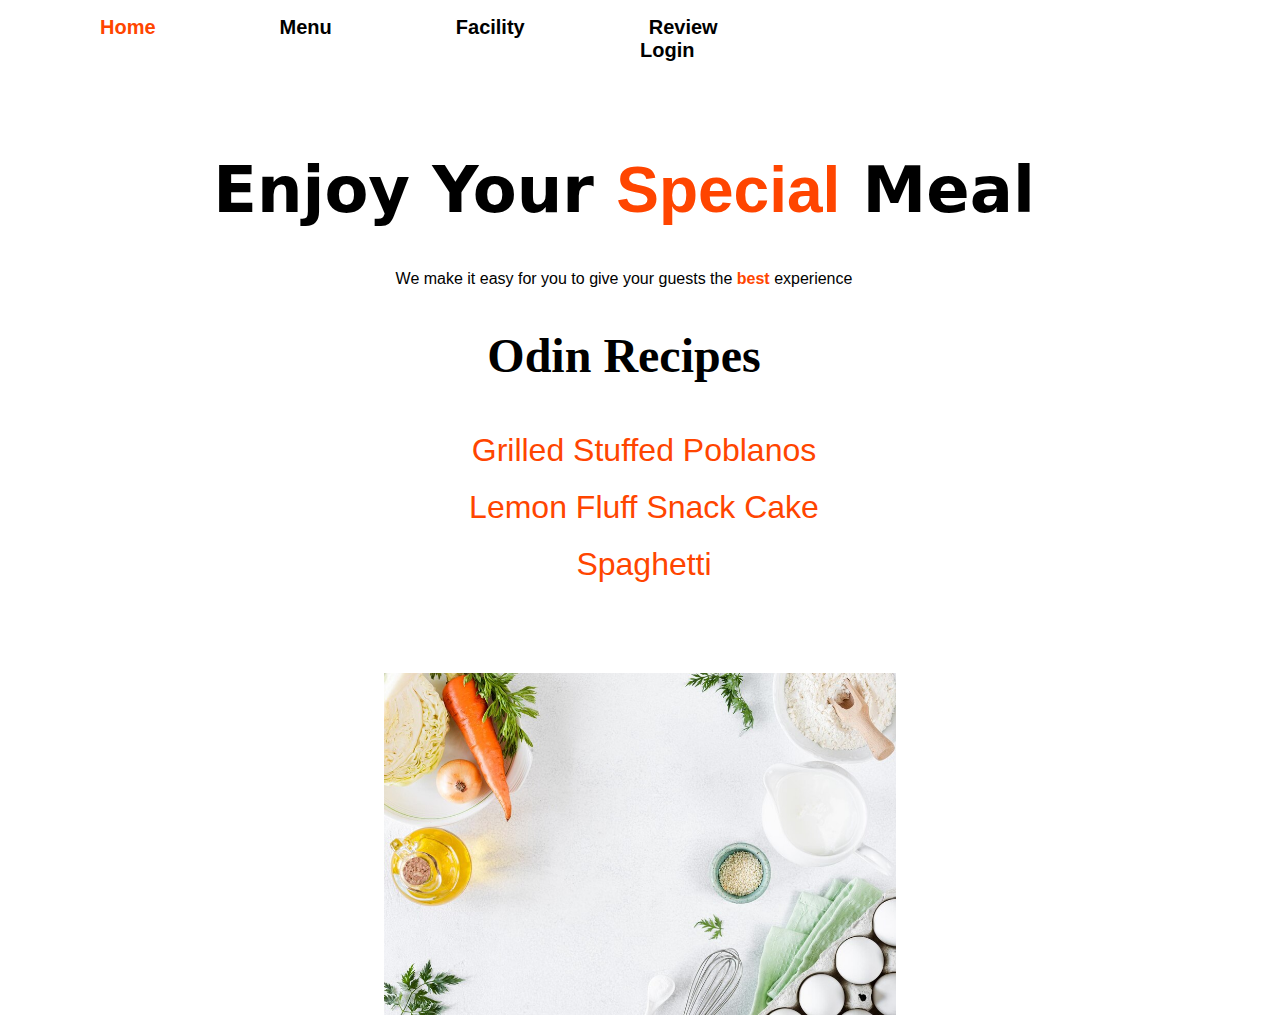
<file: index.html>
<!DOCTYPE html>
<html lang="en">
    <head>
        <meta charset="utf-8">
        <title>Odin Recipes</title>
        <meta name="viewport" content="width=device-width, initial-scale=1.0">
        <link rel="stylesheet" href="styles.css">
    </head>

    <body>
        <div class="top-options">
            <ul class="top-links">
                <li><span>Home</span></li>
                <li>Menu</li>
                <li>Facility</li>
                <li>Review</li>
                <li id="login">Login</li>
            </ul>
        </div>
        <div class="chain">
            <div class="main">
                <div class="left">
                    <h1 class="title">Enjoy Your <span>Special</span> Meal</h1>
                    <p>We make it easy for you to give your guests the <span>best</span> experience</p>
                    <h2 style="font-size: 3em;">Odin Recipes</h2>
                    <ul class="recipes">
                        <li><a href="./recipes/grilled-stuffed-poblanos.html">Grilled Stuffed Poblanos</a></li>
                        <li><a href="./recipes/lemon-fluff-snack-cake.html">Lemon Fluff Snack Cake</a></li>
                        <li><a href="./recipes/spaghetti.html">Spaghetti</a></li>
                    </ul>
                </div>
            </div>
            <div class="right">
                <img src="images/background.jpg">
            </div>
        </div>
    </body>
</html>
</file>
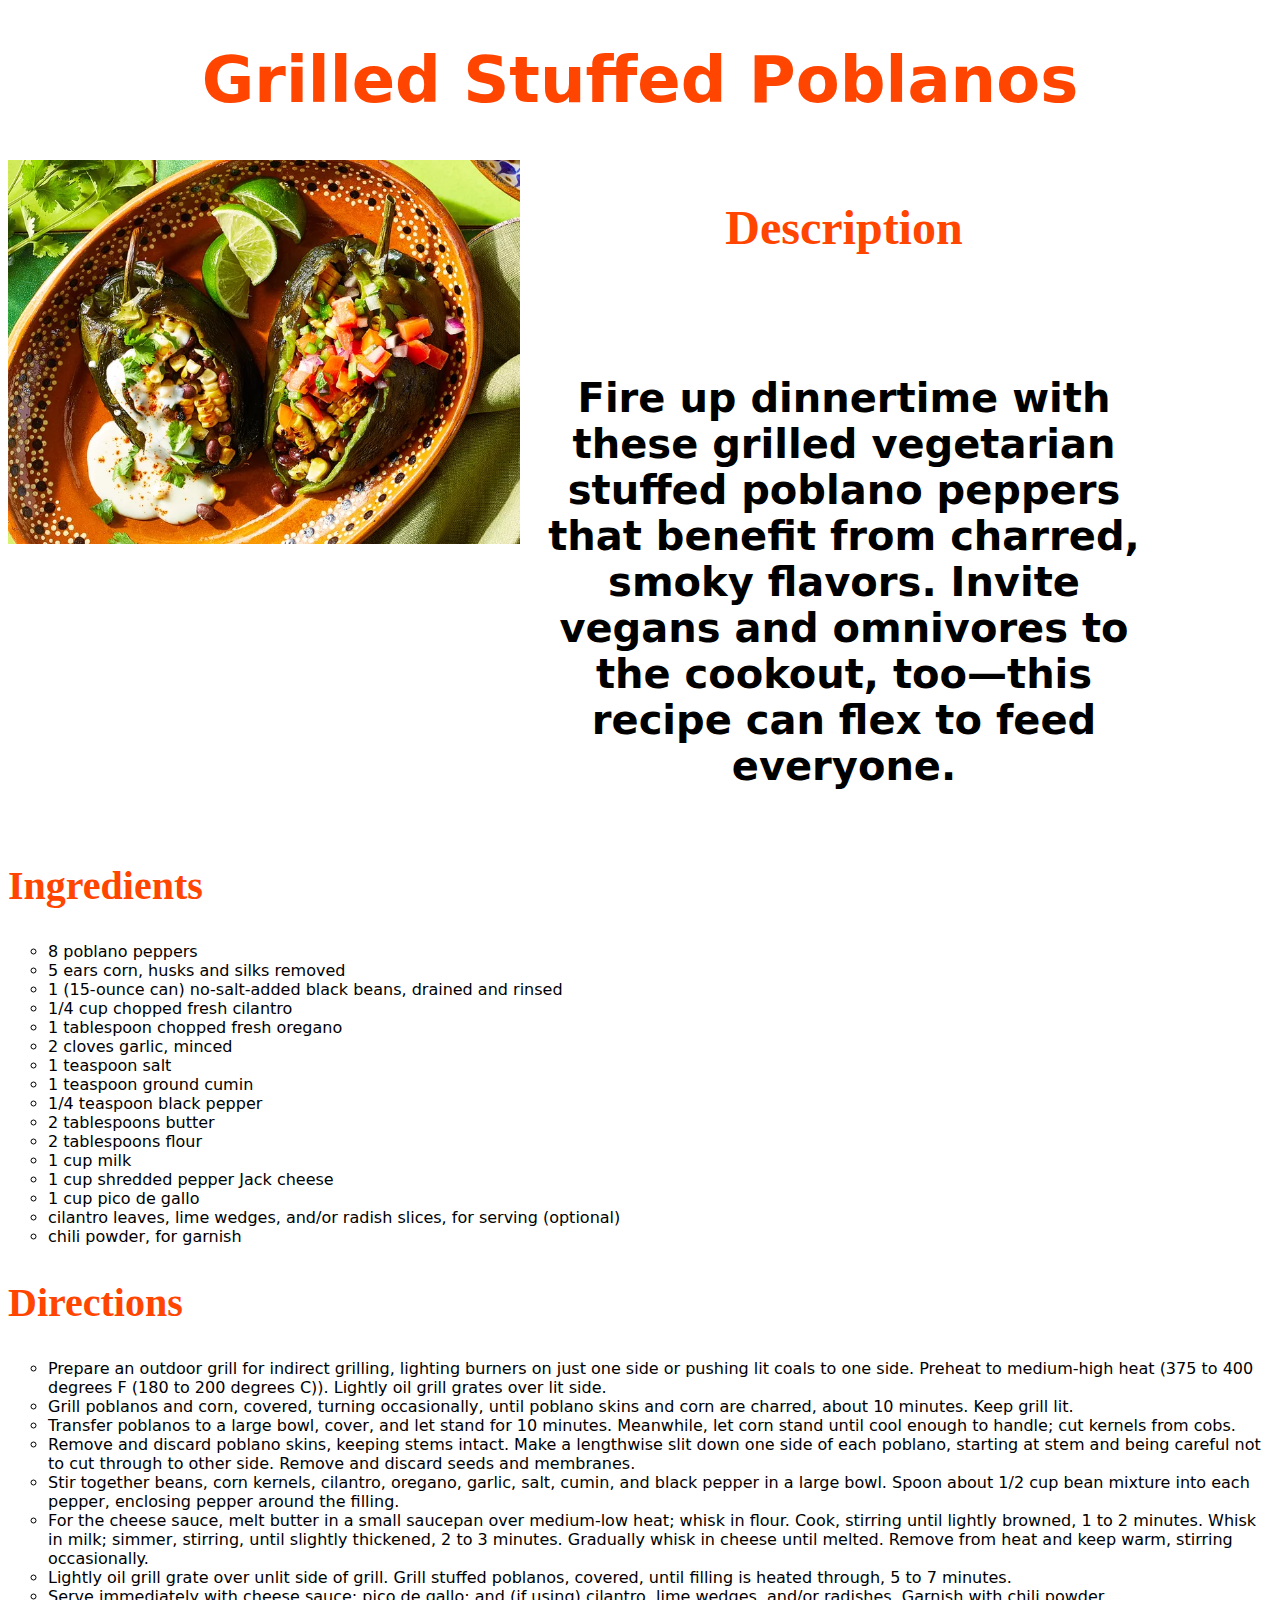
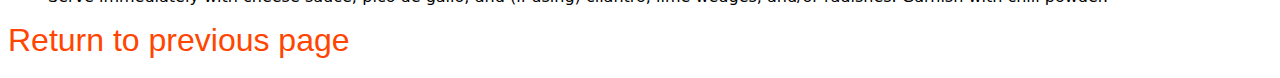
<file: recipes/grilled-stuffed-poblanos.html>
<!DOCTYPE html>
<html lang="en">
    <head>
        <title>Grilled Stuffed Poblanos</title>
        <meta charset="utf-8">
        <link rel="stylesheet" href="style.css">
    </head>

    <body>
        <h1 class="title">Grilled Stuffed Poblanos</h1>
        <div class="sides">
            <img src="../images/grilled-stuffed-poblanos.webp">
        </div>
        <div class="right">
            <h2 id="desc">Description</h2>
            <p>Fire up dinnertime with these grilled vegetarian stuffed poblano peppers that benefit from charred, smoky flavors. 
            Invite vegans and omnivores to the cookout, too—this recipe can flex to feed everyone.</p>
        </div>
        <h2>Ingredients</h2>
        <ul>
            <li>8 poblano peppers</li>
            <li>5 ears corn, husks and silks removed</li>
            <li>1 (15-ounce can) no-salt-added black beans, drained and rinsed</li>
            <li>1/4 cup chopped fresh cilantro</li>
            <li>1 tablespoon chopped fresh oregano</li>
            <li>2 cloves garlic, minced</li>
            <li>1 teaspoon salt</li>
            <li>1 teaspoon ground cumin</li>
            <li>1/4 teaspoon black pepper</li>
            <li>2 tablespoons butter</li>
            <li>2 tablespoons flour</li>
            <li>1 cup milk</li>
            <li>1 cup shredded pepper Jack cheese</li>
            <li>1 cup pico de gallo</li>
            <li>cilantro leaves, lime wedges, and/or radish slices, for serving (optional)</li>
            <li>chili powder, for garnish</li>
        </ul>
        <h2>Directions</h2>
        <ol>
            <li>Prepare an outdoor grill for indirect grilling, lighting burners on just one side or pushing lit coals to one side. Preheat to medium-high heat (375 to 400 degrees F (180 to 200 degrees C)). Lightly oil grill grates over lit side.
            </li>
            <li>Grill poblanos and corn, covered, turning occasionally, until poblano
                skins and corn are charred, about 10 minutes. Keep grill lit.</li>
            <li>Transfer poblanos to a large bowl, cover, and let stand for 10 minutes. Meanwhile, let corn stand until cool enough to handle; cut kernels from cobs.
            </li>
            <li>Remove and discard poblano skins, keeping stems intact. Make a lengthwise slit down one side of each poblano, starting at stem and being careful not to cut through to other side. Remove and discard
                seeds and membranes.
                </li>
            <li>Stir together beans, corn kernels, cilantro, oregano, garlic, salt, cumin, and black pepper in a large bowl. Spoon about 1/2 cup bean mixture into each pepper, enclosing pepper around the filling.
            </li>
            <li>For the cheese sauce, melt butter in a small saucepan over medium-low heat; whisk in flour. Cook, stirring until lightly browned, 1 to 2 minutes. Whisk in milk; simmer, stirring, until slightly thickened, 2 to 3 minutes. Gradually whisk in cheese until melted. Remove from heat and keep warm, stirring occasionally.
            </li>
            <li>Lightly oil grill grate over unlit side of grill. Grill stuffed poblanos, covered, until filling is heated through, 5 to 7 minutes.
            </li>
            <li>Serve immediately with cheese sauce; pico de gallo; and (if using) cilantro, lime wedges, and/or radishes. Garnish with chili powder.
            </li>
        </ol>
        <a href="../index.html">Return to previous page</a>
    </body>
</html>
</file>
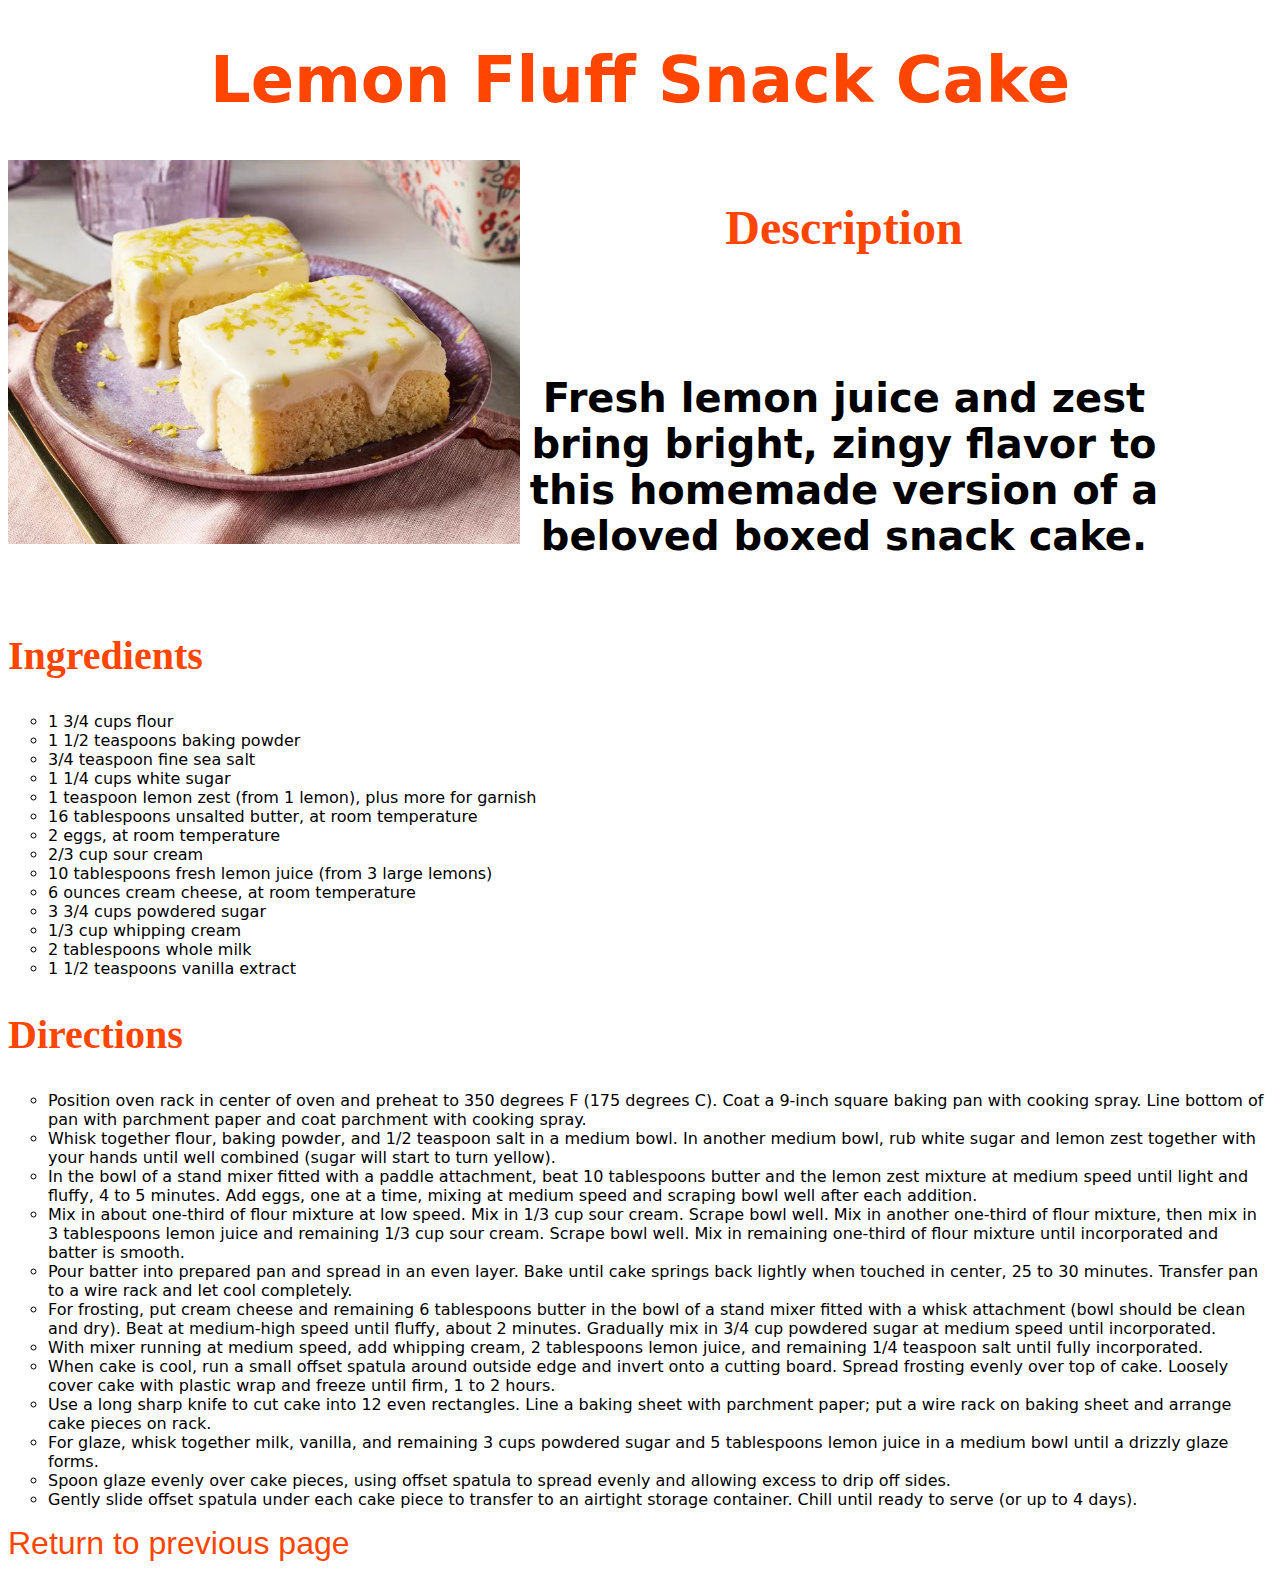
<file: recipes/lemon-fluff-snack-cake.html>
<!DOCTYPE html>
<html lang="en">
    <head>
        <title>Lemon Fluff Snack Cake</title>
        <meta charset="utf-8">
        <link rel="stylesheet" href="style.css">
    </head>
    
    <body>
        <h1 class="title">Lemon Fluff Snack Cake</h1>
        <div class="sides">
            <img src="../images/lemon-fluffy-snack-cage.webp">
        </div>
        <div class="right">
            <h2 id="desc">Description</h2>
            <p>Fresh lemon juice and zest bring bright, zingy flavor to this homemade version of a beloved boxed snack cake.</p>
            <!-- <p>This lemon snack cake has it all—in one sweet and sour slice! The foundation is a moist,
                 super-soft lemon cake. (The flavor gets a boost by rubbing the lemon zest into the sugar 
                 before mixing into the batter, as the granules help to extract those glorious natural oils from 
                 the zest.) A just-sweet-enough cream cheese frosting uses a small amount of heavy cream to add 
                 thickness and stability while maintaining a dreamy texture. Finally, each cake is doused in a simple 
                 lemon glaze for a last zing of juicy flavor.</p> -->
        </div>
        <h2>Ingredients</h2>
        <ul>
            <li>1 3/4 cups flour</li>
            <li>1 1/2 teaspoons baking powder</li>
            <li>3/4 teaspoon fine sea salt</li>
            <li>1 1/4 cups white sugar</li>
            <li>1 teaspoon lemon zest (from 1 lemon), plus more for garnish</li>
            <li>16 tablespoons unsalted butter, at room temperature</li>
            <li>2 eggs, at room temperature</li>
            <li>2/3 cup sour cream</li>
            <li>10 tablespoons fresh lemon juice (from 3 large lemons) </li>
            <li>6 ounces cream cheese, at room temperature</li>
            <li>3 3/4 cups powdered sugar</li>
            <li>1/3 cup whipping cream</li>
            <li>2 tablespoons whole milk</li>
            <li>1 1/2 teaspoons vanilla extract</li>
        </ul>
        <h2>Directions</h2>
        <ol>
            <li>Position oven rack in center of oven and preheat to 350 degrees F 
                (175 degrees C). Coat a 9-inch square baking pan with cooking spray. 
                Line bottom of pan with parchment paper and coat parchment with cooking spray.</li>
            <li>Whisk together flour, baking powder, and 1/2 teaspoon salt in a medium bowl.
                 In another medium bowl, rub white sugar and lemon zest together with your hands 
                 until well combined (sugar will start to turn yellow).</li>
            <li>
                In the bowl of a stand mixer fitted with a paddle attachment, beat 10 tablespoons butter 
                and the lemon zest mixture at medium speed until light and fluffy, 4 to 5 minutes.
                 Add eggs, one at a time, mixing at medium speed and scraping bowl well after each addition.
            </li>
            <li>Mix in about one-third of flour mixture at low speed. Mix in 1/3 cup sour cream. Scrape bowl well. 
                Mix in another one-third of flour mixture, then mix in 3 tablespoons lemon juice and remaining 1/3 cup sour cream. Scrape bowl well.
                 Mix in remaining one-third of flour mixture until incorporated and batter is smooth.
            </li>
            <li>Pour batter into prepared pan and spread in an even layer. Bake until cake springs back lightly when touched in center, 25 to 30 minutes. 
                Transfer pan to a wire rack and let cool completely.
            </li>
            <li>For frosting, put cream cheese and remaining 6 tablespoons butter in the bowl of a stand mixer fitted with a whisk attachment (bowl should be clean and dry). Beat at medium-high speed until fluffy, about 2 minutes. Gradually mix in 3/4 cup powdered sugar at medium speed until incorporated.
            </li>
            <li>With mixer running at medium speed, add whipping cream, 2 tablespoons lemon juice, and remaining 1/4 teaspoon salt until fully incorporated.
            </li>
            <li>When cake is cool, run a small offset spatula around outside edge and invert onto a cutting board. Spread frosting evenly over top of cake. Loosely cover cake with plastic wrap and freeze until firm, 1 to 2 hours.
            </li>
            <li>Use a long sharp knife to cut cake into 12 even rectangles. Line a baking sheet with parchment paper; put a wire rack on baking sheet and arrange cake pieces on rack.
            </li>
            <li>For glaze, whisk together milk, vanilla, and remaining 3 cups powdered sugar and 5 tablespoons lemon juice in a medium bowl until a drizzly glaze forms.
            </li>
            <li>Spoon glaze evenly over cake pieces, using offset spatula to spread evenly and allowing excess to drip off sides.
            </li>
            <li>Gently slide offset spatula under each cake piece to transfer to an airtight storage container. Chill until ready to serve (or up to 4 days).
            </li>
        </ol>
        <a href="../index.html">Return to previous page</a>
    </body>
</html>
</file>
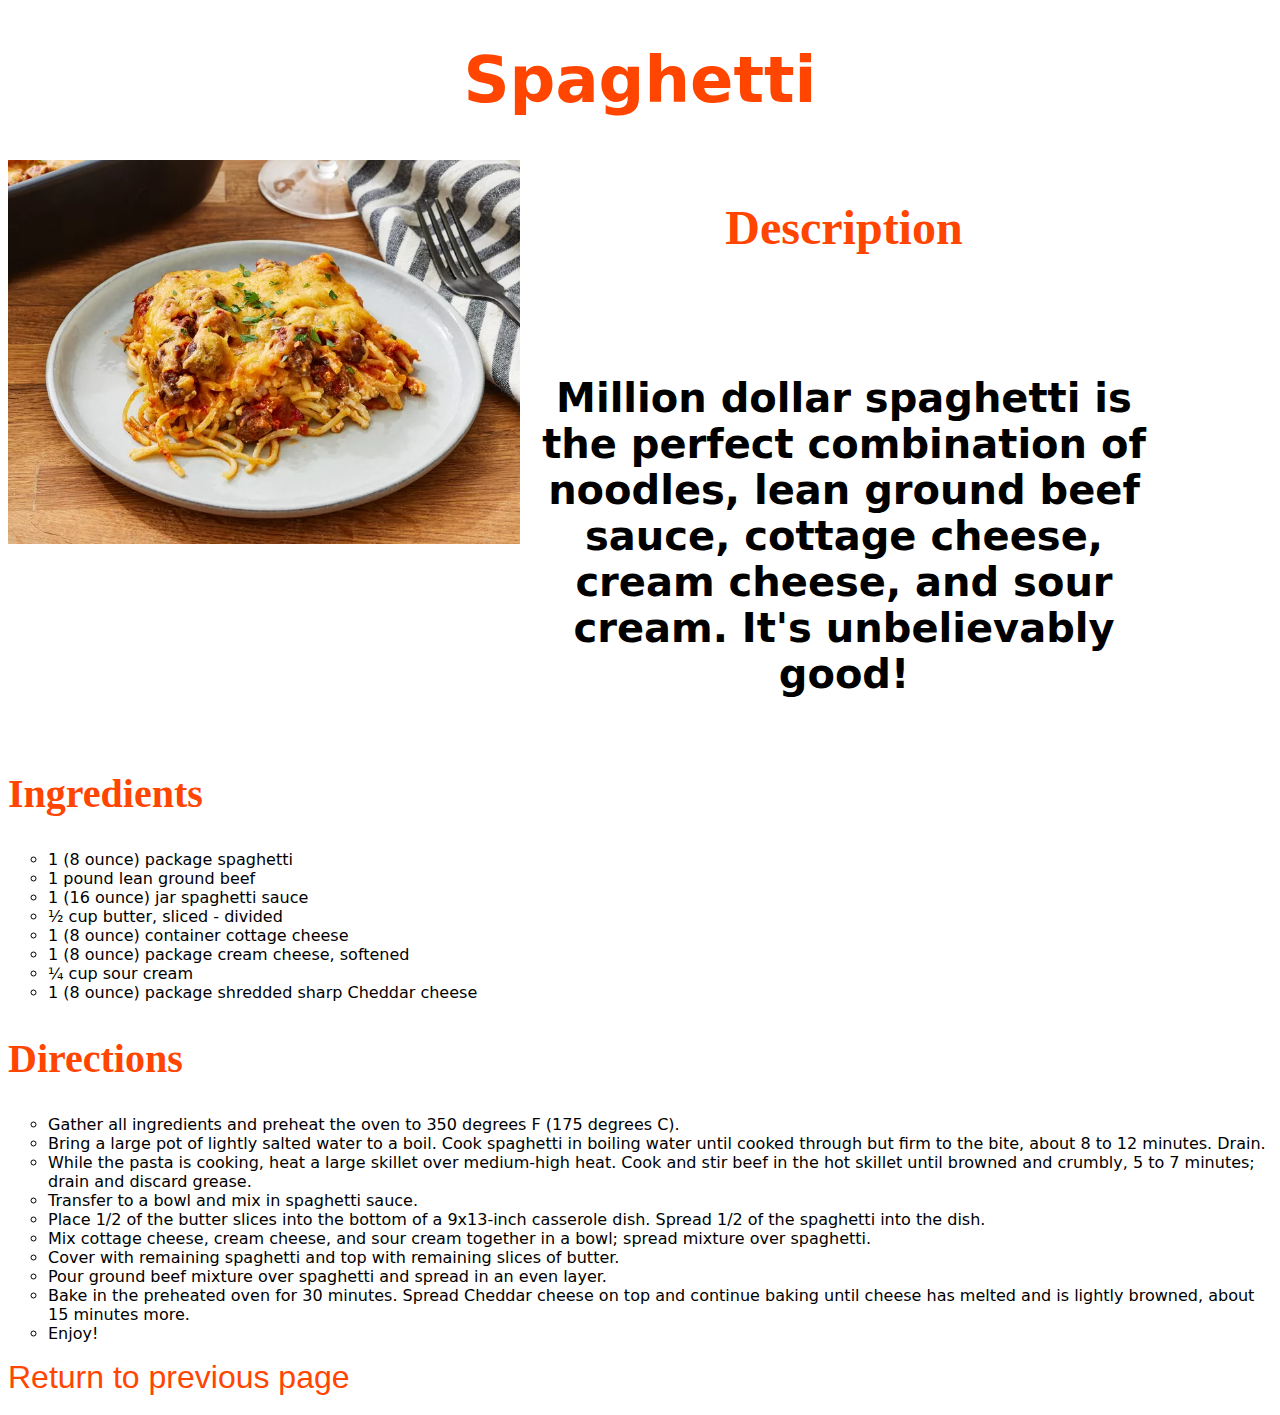
<file: recipes/spaghetti.html>
<!DOCTYPE html>
<html lang="en">
    <head>
        <title>Spaghetti</title>
        <meta charset="utf-8">
        <link rel="stylesheet" href="style.css">
    </head>

    <body>
        <h1 class="title">Spaghetti</h1>
        <div class="sides">
            <img src="../images/spaghetti.webp">
        </div>
        <div class="right">
            <h2 id="desc">Description</h2>
            <p>Million dollar spaghetti is the perfect combination of noodles, lean ground beef sauce, cottage cheese, 
                cream cheese, and sour cream. It's unbelievably good!</p>
        </div>
        <h2>Ingredients</h2>
        <ul>
            <li>1 (8 ounce) package spaghetti</li>
            <li>1 pound lean ground beef</li>
            <li>1 (16 ounce) jar spaghetti sauce</li>
            <li>½ cup butter, sliced - divided</li>
            <li>1 (8 ounce) container cottage cheese</li>
            <li>1 (8 ounce) package cream cheese, softened</li>
            <li>¼ cup sour cream</li>
            <li>1 (8 ounce) package shredded sharp Cheddar cheese</li>
        </ul>
        <h2>Directions</h2>
        <ol>
            <li>Gather all ingredients and preheat the oven to 350 degrees F (175 degrees C).</li>
            <li>Bring a large pot of lightly salted water to a boil. Cook spaghetti in boiling water until cooked through but firm to the bite, about 8 to 12 minutes. Drain.</li>
            <li>While the pasta is cooking, heat a large skillet over medium-high heat. Cook and stir beef in the hot skillet until browned and crumbly, 5 to 7 minutes; drain and discard grease.</li>
            <li>Transfer to a bowl and mix in spaghetti sauce.</li>
            <li>Place 1/2 of the butter slices into the bottom of a 9x13-inch casserole dish. Spread 1/2 of the spaghetti into the dish.</li>
            <li>Mix cottage cheese, cream cheese, and sour cream together in a bowl; spread mixture over spaghetti.</li>
            <li>Cover with remaining spaghetti and top with remaining slices of butter.</li>
            <li>Pour ground beef mixture over spaghetti and spread in an even layer.</li>
            <li>Bake in the preheated oven for 30 minutes. Spread Cheddar cheese on top and continue baking until cheese has melted and is lightly browned, about 15 minutes more.</li>
            <li>Enjoy!</li>
        </ol>
        <a href="../index.html">Return to previous page</a>
    </body>
</html>
</file>
<file: styles.css>
body{
    box-sizing: border-box;
    margin: 0;
}
/* 
*{
    border: 1px solid red;
} */

.top-links li{
    display: inline;
    margin: 3em;
    font-size: 20px;
    font-family: 'Gill Sans', 'Gill Sans MT', Calibri, 'Trebuchet MS', sans-serif;
    font-weight: 600;
}

#login{
    margin-left: 30em; 
}

.main{
    display: inline-block;
    margin: 2em;
}

.chain{
    text-align: center;
}

.left{
    margin-right: 2em;
}

.title{
    font-size: 4em;
    font-family: system-ui, -apple-system, BlinkMacSystemFont, 'Segoe UI', Roboto, Oxygen, Ubuntu, Cantarell, 'Open Sans', 'Helvetica Neue', sans-serif;
}

img{
    width: 40vw;
    padding-top: 2em;
}

p{
    font-family: sans-serif;
}

.right{
    display: inline-block;
    margin-left: auto;

}

.recipes{
    list-style: none;
}

.recipes li{
    padding: 10px;
}

.recipes li a{
    font-size : 2em;
    padding-bottom: 20px;
    /* padding-left: 0; */
    color:rgb(255,69,0);
    text-decoration: wavy;
    font-family: sans-serif;
}

span{
    color: rgb(255, 69, 0);
    font-weight: bold;
    font-family: sans-serif;
}

.recipes li a:hover{
    color: #65CADF;
}
</file>
<file: recipes/style.css>
body{
    box-sizing: border-box;
}

.title{
    font-size: 4em;
    font-family: system-ui, -apple-system, BlinkMacSystemFont, 'Segoe UI', Roboto, Oxygen, Ubuntu, Cantarell, 'Open Sans', 'Helvetica Neue', sans-serif;
    color:rgb(255,69,0);
    text-align: center;
}

.sides{
    display: inline-block;
}

img{
    width: 40vw;
}

.right{
    display: inline-block;
    width: 50vw;
    vertical-align: top;
}

h2{
    font-size: 2.5em;
    color:rgb(255,69,0);
    
}

#desc{
    text-align: center;
    font-size: 3em;
}

p{
    font-family: system-ui, -apple-system, BlinkMacSystemFont, 'Segoe UI', Roboto, Oxygen, Ubuntu, Cantarell, 'Open Sans', 'Helvetica Neue', sans-serif;
    font-weight: 600;
    font-size:2.5em ;
    width: 50vw;
    text-align: center;
    margin-top: 3em;
}

li{
    font-family: system-ui, -apple-system, BlinkMacSystemFont, 'Segoe UI', Roboto, Oxygen, Ubuntu, Cantarell, 'Open Sans', 'Helvetica Neue', sans-serif;
    text-decoration: dashed;
    list-style:circle;
}

a{
    font-size : 2em;
    padding-bottom: 20px;
    /* padding-left: 0; */
    color:rgb(255,69,0);
    text-decoration: wavy;
    font-family: sans-serif;
}

a:hover{
    color: #65CADF;
}
</file>
